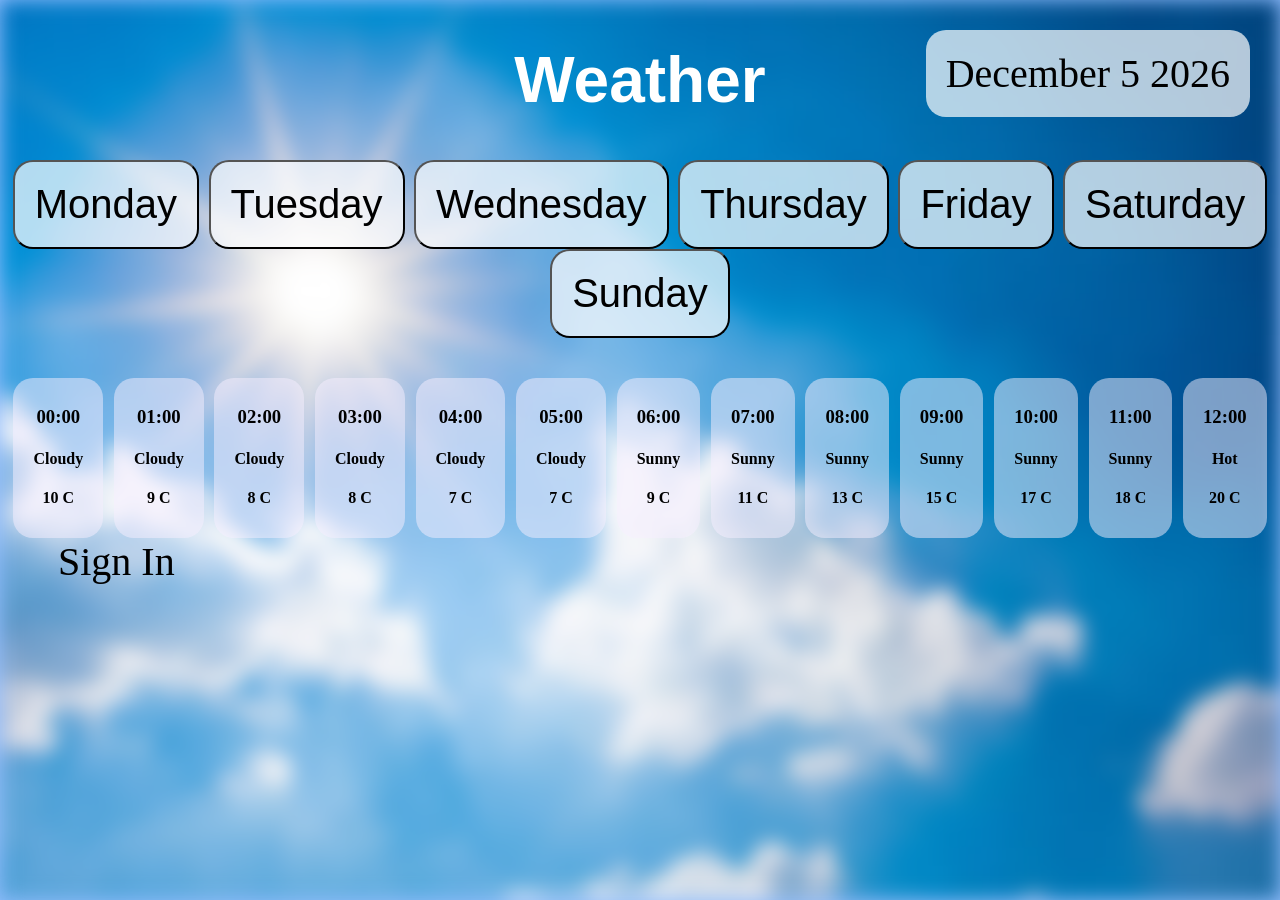
<file: index.html>
<!DOCTYPE html>
<html lang="en">
    <head>
        <meta charset="UTF-8">
        <meta name="viewport" content="width=device-width, initial-scale=1.0">
        <title>Weather project</title>
        <link href="style.css" rel="stylesheet">
        <script src="script.js" defer></script>
    </head>
    <body>
        <h1 class="title" id="mai">Weather</h1>

    <img src="weather\sunny.jpg" alt="" id="image">

        <div id="day">
            <button id="Monday" class="title days">Monday</button>
            <button id="Tuesday" class="title days">Tuesday</button>
            <button id="Wednesday" class="title days">Wednesday</button>
            <button id="Thursday" class="title days">Thursday</button>
            <button id="Friday" class="title days">Friday</button>
            <button id="Saturday" class="title days">Saturday</button>
            <button id="Sunday" class="title days">Sunday</button>
        </div>
    
        <div id="time">
            <div class="container">
                <h3>00:00</h3>
                <h4>Cloudy</h4>
                <h4>10 C</h4>
            </div>
            <div class="container">
                <h3>01:00</h3>
                <h4>Cloudy</h4>
                <h4>9 C</h4>
            </div>
            <div class="container">
                <h3>02:00</h3>
                <h4>Cloudy</h4>
                <h4>8 C</h4>
            </div>
            <div class="container">
                <h3>03:00</h3>
                <h4>Cloudy</h4>
                <h4>8 C</h4>
            </div>
            <div class="container">
                <h3>04:00</h3>
                <h4>Cloudy</h4>
                <h4>7 C</h4>
            </div>
            <div class="container">
                <h3>05:00</h3>
                <h4>Cloudy</h4>
                <h4>7 C</h4>
            </div>
            <div class="container">
                <h3>06:00</h3>
                <h4>Sunny</h4>
                <h4>9 C</h4>
            </div>
            <div class="container">
                <h3>07:00</h3>
                <h4>Sunny</h4>
                <h4>11 C</h4>
            </div>
            <div class="container">
                <h3>08:00</h3>
                <h4>Sunny</h4>
                <h4>13 C</h4>
            </div>
            <div class="container">
                <h3>09:00</h3>
                <h4>Sunny</h4>
                <h4>15 C</h4>
            </div>
            <div class="container">
                <h3>10:00</h3>
                <h4>Sunny</h4>
                <h4>17 C</h4>
            </div>
            <div class="container">
                <h3>11:00</h3>
                <h4>Sunny</h4>
                <h4>18 C</h4>
            </div>
            <div class="container">
                <h3>12:00</h3>
                <h4>Hot</h4>
                <h4>20 C</h4>
            </div>
        </div>

        <a href="time.html" id="tome" class="days">00:00:00</a>
        <a href="login.html" id="b">Sign In</a>
    </body>
</html>
</file>
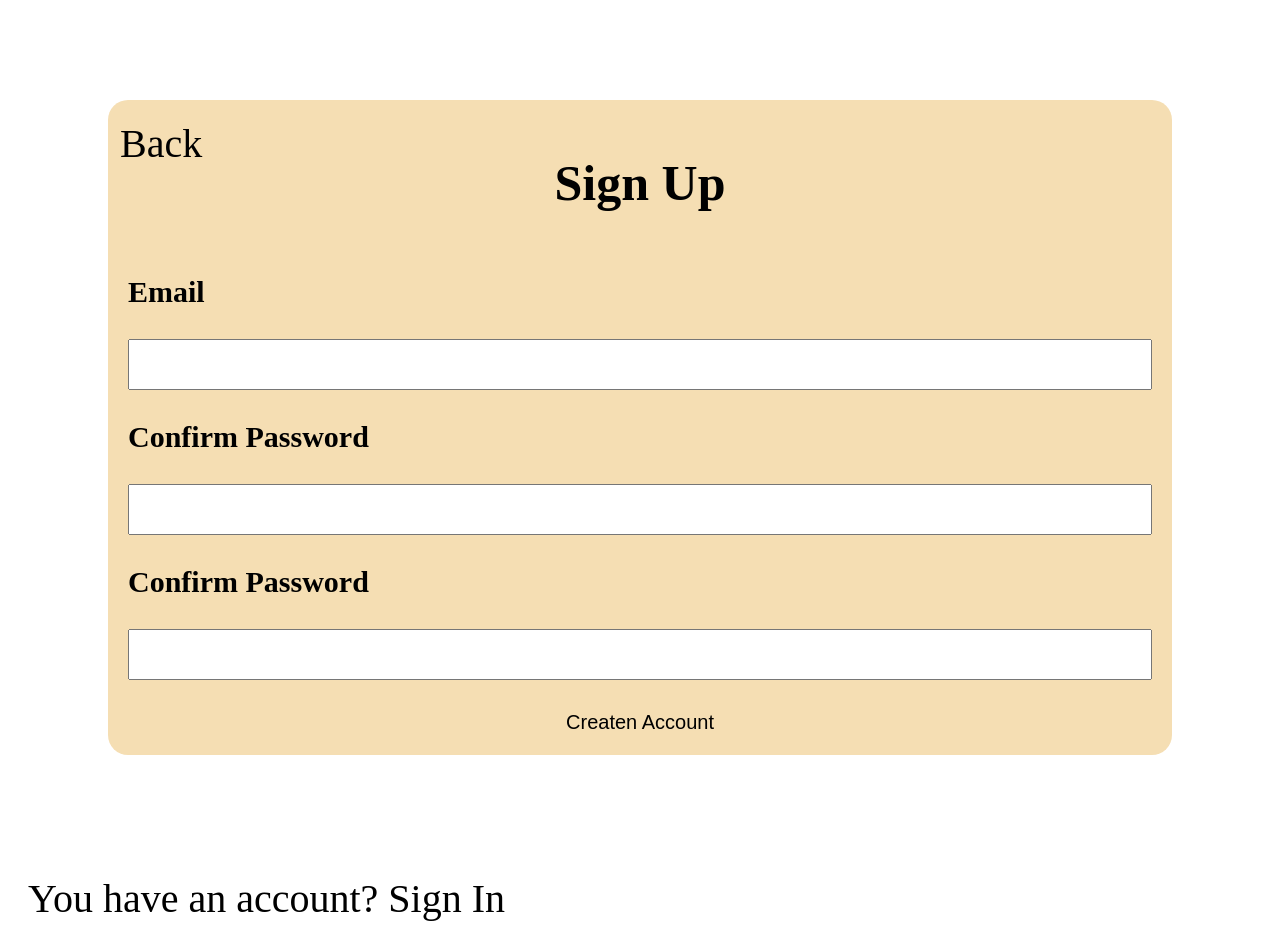
<file: create.html>
<!DOCTYPE html>
<html lang="en">
<head>
    <meta charset="UTF-8">
    <meta name="viewport" content="width=device-width, initial-scale=1.0">
    <title>log In</title>

    <style>
    body {
        background-color: white;
    }

    #container {
        background-color: wheat;
        margin: 100px;
        border-radius: 20px;
        padding: 20px;
    }

    h1 {
        font-size: 50px;
        text-align: center;
    }

    input {
        font-size: 40px;
    }

    h3 {
        font-size: 30px;
    }

    div {
        display: flex;
        justify-content: center;
        flex-direction: column;
        padding: 40px;
    }

    a {
        position: absolute;
        text-decoration: none;
        color: black;
        padding: 20px;
        border-radius: 30px;
    }

a {
    font-size: 40px;
}

    button {
        font-size: 20px;
        background: transparent;
        border: transparent;
    }
    </style>
</head>
<body>        
    <a href="index.html" style="position: absolute; left: 100px;">Back</a>
    <div id="container">

        <h1>Sign Up</h1>
        <h3>Email</h3>
        <input type="email">

        <h3>Confirm Password</h3>
        <input type="password"/>

        <h3>Confirm Password</h3>
        <input type="password"/>

        <button style="margin-top: 30px;">Createn Account</button>
    </div>
    <a href="login.html">You have an account? Sign In</a>
    
</body>
</html>
</file>
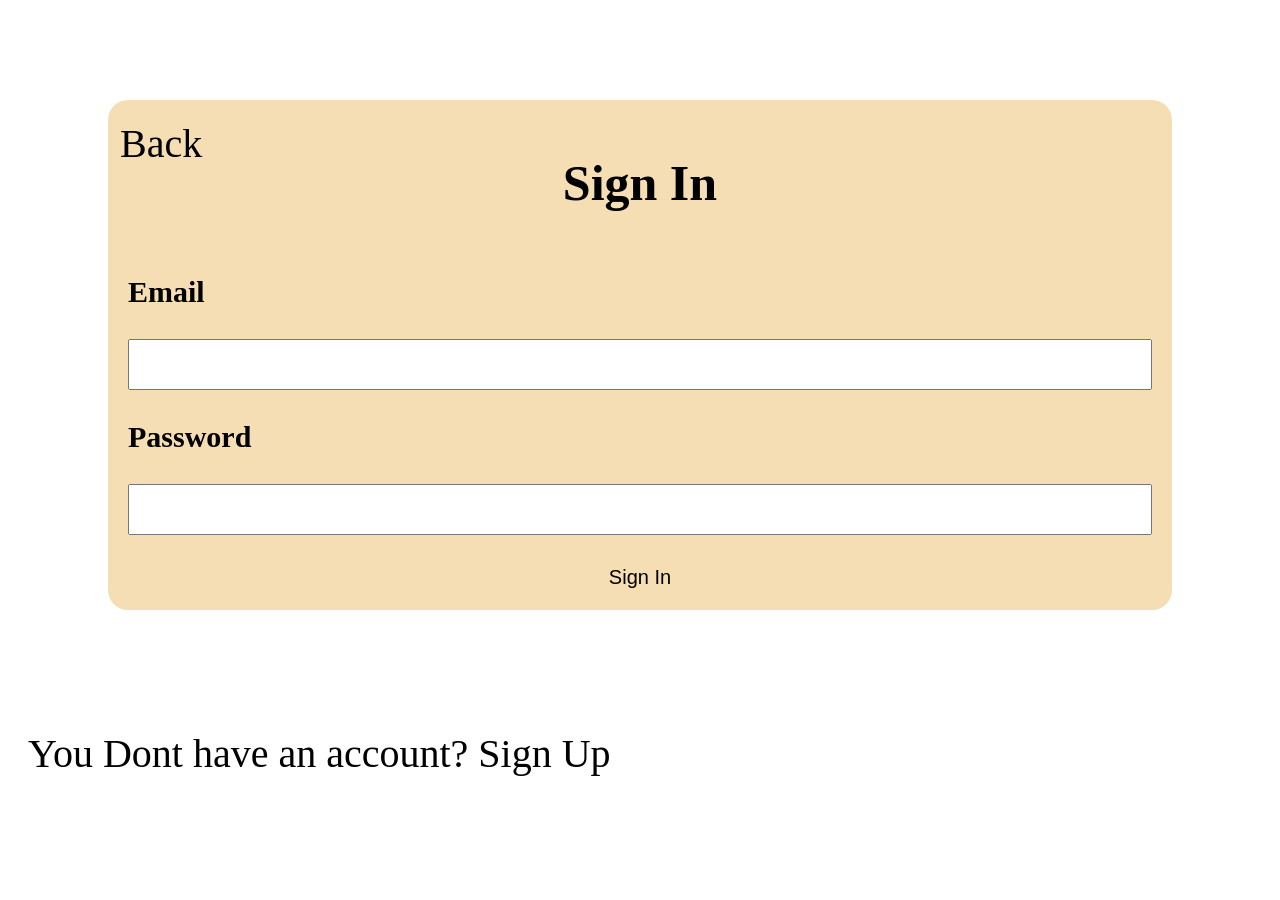
<file: login.html>
<!DOCTYPE html>
<html lang="en">
<head>
    <meta charset="UTF-8">
    <meta name="viewport" content="width=device-width, initial-scale=1.0">
    <title>log In</title>

    <style>
    body {
        background-color: white;
    }

    #container {
        background-color: wheat;
        margin: 100px;
        border-radius: 20px;
        padding: 20px;
    }

    h1 {
        font-size: 50px;
        text-align: center;
    }

    input {
        font-size: 40px;
    }

    h3 {
        font-size: 30px;
    }

    div {
        display: flex;
        justify-content: center;
        flex-direction: column;
        padding: 40px;
    }

    a {
        position: absolute;
        text-decoration: none;
        color: black;
        padding: 20px;
        border-radius: 30px;
    }

a {
    font-size: 40px;
}

    button {
        font-size: 20px;
        background: transparent;
        border: transparent;
    }
    </style>
</head>
<body>        
    <a href="index.html" style="position: absolute; left: 100px;">Back</a>
    <div id="container">

        <h1>Sign In</h1>
        <h3>Email</h3>
        <input type="email">

        <h3>Password</h3>
        <input type="password"/>

        <button style="margin-top: 30px;">Sign In</button>
    </div>
    <a href="create.html">You Dont have an account? Sign Up</a>
    
</body>
</html>
</file>
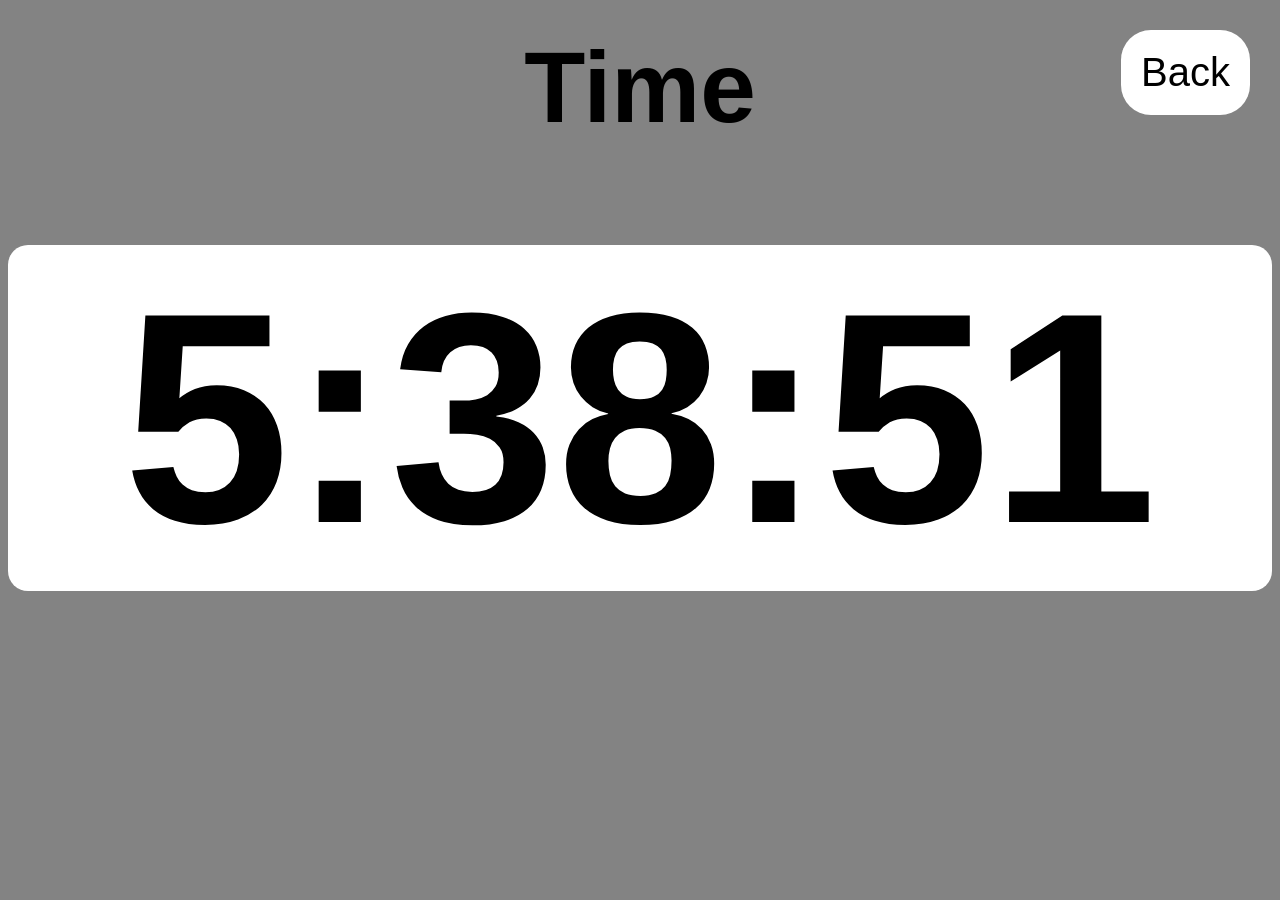
<file: time.html>
<!DOCTYPE html>
<html lang="en">
<head>
    <meta charset="UTF-8">
    <meta name="viewport" content="width=device-width, initial-scale=1.0">
    <title>time</title>
    <script defer>
        setInterval(() => {
            const time = new Date();

            const hour = time.getHours();
            const minutes = time.getMinutes();
            const seconds = time.getSeconds();

            document.getElementById("time").innerHTML = hour + ":" + minutes + ":" + seconds;
        }, 1000);


    </script>
</head>
    <style>
        body {
            background-color: rgb(131, 131, 131);
            font-family: 'Lucida Sans', 'Lucida Sans Regular', 'Lucida Grande', 'Lucida Sans Unicode', Geneva, Verdana, sans-serif;
        }

        h1 {
            color: black;
            background-color: white;
            font-size: 300px;
            text-align: center;
            border-radius: 20px;
            margin-left: auto;
            margin-right: auto;
            margin-top: 1px;
        }

        h3 {
            font-size: 100px;
            margin-top: 30px;
        }

        main {
            justify-content: center;
            text-align: center;
        }

        a {
            position: absolute;
            top: 0;
            right: 0;
            margin: 30px;
            font-size: 40px;
            text-decoration: none;
            color: black;
            background-color: white;
            padding: 20px;
            border-radius: 30px;
        }

        a:hover {
            scale: 1.2;
            transition-duration: 0.2s;
        }

    </style>

<body>

    <main>
        <a href="index.html">Back</a>
        <h3>Time</h3>
        <h1 id="time">00:00:00</h1>

    </main>
</body>
</html>
</file>
<file: style.css>
img {
            object-fit: cover;
            z-index: -1;
            position: absolute;
            width: 100%;
            height: 100%;
            top: 0;
            left: 0;
            filter: blur(10px);
        }

        body {
            background-color: rgb(146, 191, 255);
            background-size: cover;
        }

        .title {
            font-family: 'Franklin Gothic Medium', 'Arial Narrow', Arial, sans-serif;
            text-align: center;
        }
        
        #mai {
            font-size: 64px;
            color: white;
        }

        .days {
            font-size: 40px;
            background-color: rgb(255, 255, 255, 0.7);
            border-radius: 20px;
            padding: 20px;
        }

/* all the group */

        #day {
            display: flex;
            justify-content: space-around;
            flex-wrap: wrap;
        }

        button:hover {
            transform: scale(1.2);
            transition-duration: 0.3s;
        }

        button {
            transition-duration: 0.3s;
        }

        #time {
            display: flex;
            justify-content: space-around;
        }

        .container {
            text-align: center;
            margin-top: 40px;
            background-color: rgb(248, 240, 255, 0.5);
            padding-top: 10px;
            padding-bottom: 10px;
            padding-right: 20px;
            padding-left: 20px;
            border-radius: 20px;
        }


        #tome {
            position: absolute;
            top: 0;
            right: 0;
            margin: 30px;
        }

        
    a {
        color: black;
        text-decoration: none;
        transition-duration: 0.2s;
    }

    a:hover {
        scale: 1.2;
        transition-duration: 0.2s;
    }

    #b {
        margin: 30px;
        font-size: 40px;
        text-decoration: none;
        color: black;
        padding: 20px;
        border-radius: 30px;
        border-color: black;
    }

    #b:hover {
        scale: 1.2;
        transition-duration: 0.2s;
    }
</file>
